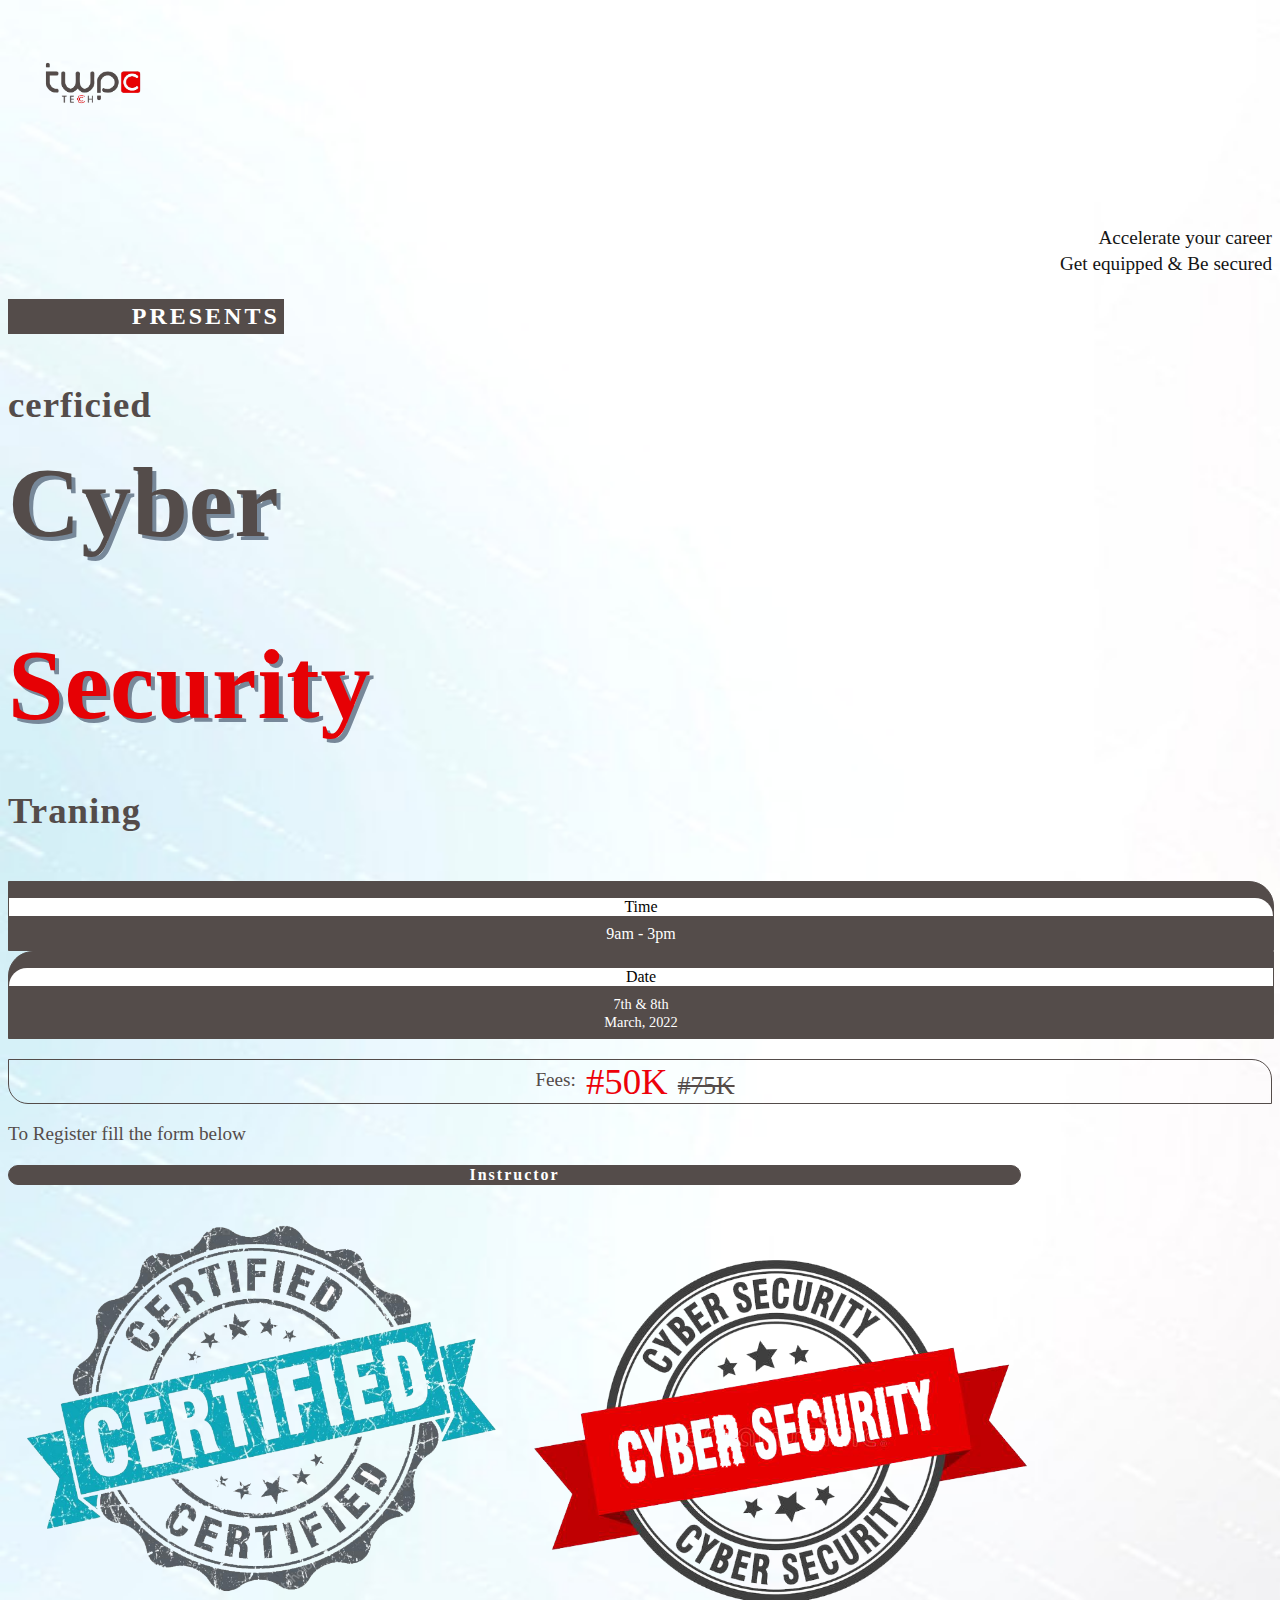
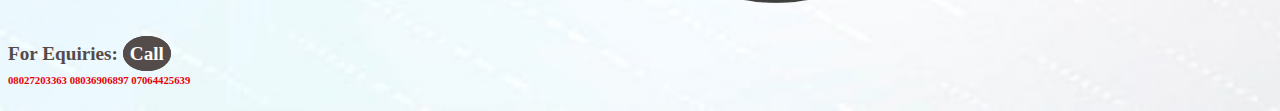
<file: cyberhtml/index.html>
<!DOCTYPE html>
<html lang="en">

<head>
    <meta charset="UTF-8">
    <meta http-equiv="X-UA-Compatible" content="IE=edge">
    <meta name="viewport" content="width=device-width, initial-scale=1.0">
    <link rel="stylesheet" href="cyber.css">
    <link rel="stylesheet" href="https://cdn.jsdelivr.net/npm/bootstrap@4.6.1/dist/css/bootstrap.min.css"
        integrity="sha384-zCbKRCUGaJDkqS1kPbPd7TveP5iyJE0EjAuZQTgFLD2ylzuqKfdKlfG/eSrtxUkn" crossorigin="anonymous">
    <title>Document</title>
</head>

<body>
    <div class="container">
        <div class="row  bhead-nav">
            <div class="col-lg-3">
                <img src="images/logo-cyber.png" alt="img" class="logo">
            </div>
            <div class="col-lg-6">

            </div>
            <div class="col-lg-3  top">
                <p class="acc">Accelerate your career</p>
                <p class="acct">Get equipped & Be secured</p>
            </div>
        </div>
    </div>
    <p class="present">PRESENTS </p>

    <div class='container' id="cyber">
        <div class="row">
            <div class="col-lg-12">
                <h4 class="cert">cerficied</h3>
                    <h1 class="cyber">Cyber</h1>
                    <h1 class="security">Security</h1>
                    <h4 class="certs">Traning</h4>
            </div>
            <div class="col-lg-6">
                <div class="row mt-4">
                    <div class="col-lg-3">
                        <div class="timebox timediv">
                            <p class="time">Time</p>

                            <span id="time">9am - 3pm</span>
                        </div>
                    </div>

                    <div class="col-lg-1"></div>

                    <div class=" col-lg-3">
                        <div class="timebox1 month">
                            <p class="date">Date</p>
                            <span class="day ">7th & 8th <br> March, 2022</span>
                        </div>
                    </div>
                </div>

                <div class="col-lg-6">

                    <p class="fees"><span class="fee">Fees:</span><span class="discount">#50K</span><span
                            class="before">#75K</span></p>
                </div>

                <div>
                    <p class="register">To Register fill the form below</p>

                </div>



            </div>

            <div class="col-lg-2"></div>

            <div class="col-lg-4">
                <p class="inst">Instructor</p>
                <span><img src="images/certfied logo.png" alt="img" class="certified"><span><img
                            src="images/security (2).png" alt="" class="security"></span></span>

                <span class="call">
                    <p>For Equiries: <span class="calls">Call</span></p>
                </span>
               <h6 class="number"> <span class="number"> 08027203363 <span>08036906897</span> <span>07064425639</span></span></h6>
            </div>
        </div>

</body>

</html>
</file>
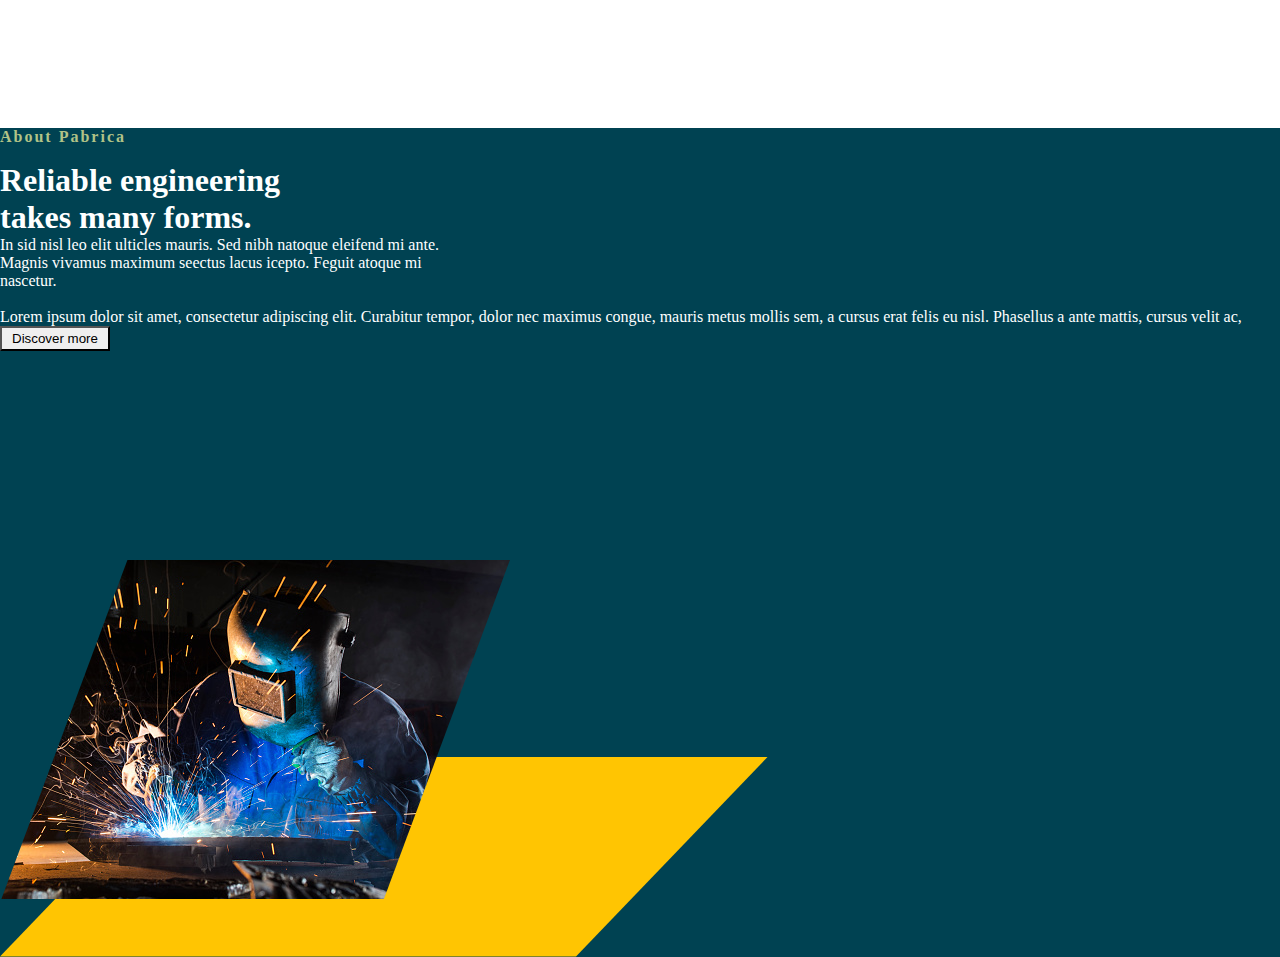
<file: designhtml/index.html>
<!DOCTYPE html>
<html lang="en">

<head>
    <meta charset="UTF-8">
    <meta http-equiv="X-UA-Compatible" content="IE=edge">
    <meta name="viewport" content="width=device-width, initial-scale=1.0">
    <link rel="stylesheet" href="index.css">
    <title>Document</title>
    <link rel="stylesheet" href="https://cdn.jsdelivr.net/npm/bootstrap@4.6.1/dist/css/bootstrap.min.css"
        integrity="sha384-zCbKRCUGaJDkqS1kPbPd7TveP5iyJE0EjAuZQTgFLD2ylzuqKfdKlfG/eSrtxUkn" crossorigin="anonymous">

</head>

<body>
    <div class="design">
        <div class="container ">
            <div class="row ">
                <div class="col-lg-6">
                    <h3 class="about">About Pabrica</h3>

                    <span class="rely">Reliable engineering <br> takes many forms.</span> <br>
 
                    <span class="note">In sid nisl leo elit ulticles mauris. Sed nibh natoque eleifend mi ante. <br>
                        Magnis vivamus maximum seectus lacus icepto.
                        Feguit atoque mi <br> nascetur.<br> <br>
                        Lorem ipsum dolor sit amet, consectetur adipiscing elit. Curabitur tempor, dolor nec maximus
                        congue,
                        mauris metus mollis sem, a cursus erat felis eu nisl. Phasellus a ante mattis, cursus velit ac,
                    </span>
                    <br>

                    <button type="button" class="btn btn-warning button mt-4">Discover more</button>

                </div>

                <div class="col-lg-1">

                </div>

                <div class="col-lg-5 pic">
                    <div class="rec">

                    </div>
                    <div class="pics">
                        <img src="image/design.jpg" alt="">
                    </div>
                </div>


            </div>
        </div>
    </div>
</body>

</html>
</file>
<file: cyberhtml/cyber.css>
body{
    background-image: url("images/bckgrdimage.jpg");
    background-size: cover;
    background-repeat: none;
    
}

.acc{
    text-align: right;
    color: #141414;
    font-size: 1.2rem;
    font-weight: 500;
    

}
.acct{
    text-align: right;
    margin-top: -15px;
    color: #141414;
    font-size: 1.2rem;
    font-weight: 500;
}

.logo{
    width:  170px;
    margin-top: -10px;
}

.top{
    margin-top: 55px;
}

.present{
    background-color: #544c4a;
    color: white;
    text-align: right;
    padding: 4px;
    font-size: 1.5rem;
    font-weight: 700;
    letter-spacing: 3px;
    padding-left: 19px !important;
    width: 20%;
}

.cert{
    color: #544c4a ;
    font-size: 2.3rem;
    font-weight: 700;
    letter-spacing: 1px;
}

#cyber h1{
    text-shadow: 4px 4px 0px lightslategray;
   
}

.cyber{
    color: #544c4a ;
    font-size: 100px;
    font-weight: 700;
    letter-spacing: 1px;
    margin-top: -30px;
}

.security{
    color: #e60105 ;
    font-size: 100px;
    font-weight: 700;
    letter-spacing: 1px;
    margin-top: -40px;
}

.certs{
    color: #544c4a ;
    font-size:2.3rem;
    font-weight: 700;
    letter-spacing: 1px;
    margin-top: -20px;
}

.timebox{
   width: 100%;
   border: 1px solid #544c4a ;
   border-top-right-radius:25px ;
   padding: 0;
   text-align: center;
   color: white;
   height: 100%;
   
} 
#time{
   position: relative;
   top: -7px;
}

.timebox1{
    width: 100%;
    border: 1px solid #544c4a ;
    border-top-left-radius:25px ;
    padding: 0;
    text-align: center;
    color: white;
    height: 100%;
 } 

.time{
    text-align: center;
    color: #030303;
    background-color: white;
    border-top-right-radius:25px ;

}
.timediv{
   background-color: #544c4a; 
}

.hour{
    text-align: center;
    color: white;
}

.date{
    text-align: center;
    color: #030303;
    background-color: white;
    border-top-left-radius:25px ;
}

.day{
    text-align: center;
    color: white;
    font-size: 0.9em;
    position: relative;
    top: -7px;
}

.year{
    text-align: center;  
    margin-top: -20px;
    color: white;
}

.month{
    background-color: #544c4a;
}

.fees{
    border: 1px solid #544c4a ;
    border-top-right-radius: 20px; 
    border-bottom-left-radius: 20px; 
    margin-top: 20px;
    text-align: center;
    padding: 0;

}

.fee{
    color: #544c4a;
    text-align: center;
    font-size: 1.2em !important;
    font-weight: 500;
    position: relative;
    top: -8px;
    left: -10px;
    padding-top: 0;
}

.discount{
    color: hsl(358deg 98% 47%);
    font-size: 2.3em !important;
    font-weight: 500;
    font-size: 1rem;
    text-align: center;
}

.before{
    color: #544c4a;
    text-align: center;
    font-size: 1.6em !important;
    font-weight: 500;
    padding-left: 10px;
    text-decoration: line-through;
}

.register{
    font-weight: 500;
    font-size: 1.2rem;
    color: #544c4a;
}

.inst{
    border: 1px solid #544c4a ;
    border-radius: 20px;  
    margin-top: 20px;
    text-align: center;
    width: 80%;
    background-color: #544c4a;
    color: white;
    letter-spacing: 2px;
    font-weight: 700;
}

.certified{
    width: 40%;
}

.security{
    width: 42%; 
    margin-top: 8px;
}

.number{
    color: #e60105;
    margin-top:-10px;
    
}

.call{
    color: #544c4a; 
    font-weight: 600;
    font-size: 1.2rem;   
}

.calls{
    border: 2px solid #544c4a;
    border-radius: 100%;
    padding: 5px;
    height: 100px;
    width: 100px;
    text-align: center;
    background-color: #544c4a;
    color: white;
}
</file>
<file: designhtml/index.css>
body{
    margin: 0 ;
    padding: 0;
    overflow-x: scroll;
    width: 100%;
}
.design{
    margin-top: 0;
    background-color: #004252;
    width: 100% !important ;
    position: relative;
    /* height: auto; */
}

.about{
    color: #b1c387;
    margin-top: 10%;
    letter-spacing: 2px;
    font-size: 1em;
   
}

.rely{

    font-size: 2em;
    color: #feffff;
    font-weight: 700;   
}

.note{
    font-size: 0.8 em;
    color: #feffff;
}

.button{
    border-radius: 0 !important;
    padding: 3px 10px  !important;    
    margin-bottom: 60px;
}

.rec{
    margin-top: 27%;
    height: 200px;
    width: 60%;
    background-color: #ffc502;
    clip-path: polygon(25% 0%, 100% 0%, 75% 100%, 0% 100%);
    
}

.pics{
    clip-path: polygon(25% 0%, 100% 0%, 75% 100%, 0% 100%);
    margin-top: -31%;
    position: absolute;
}
</file>
